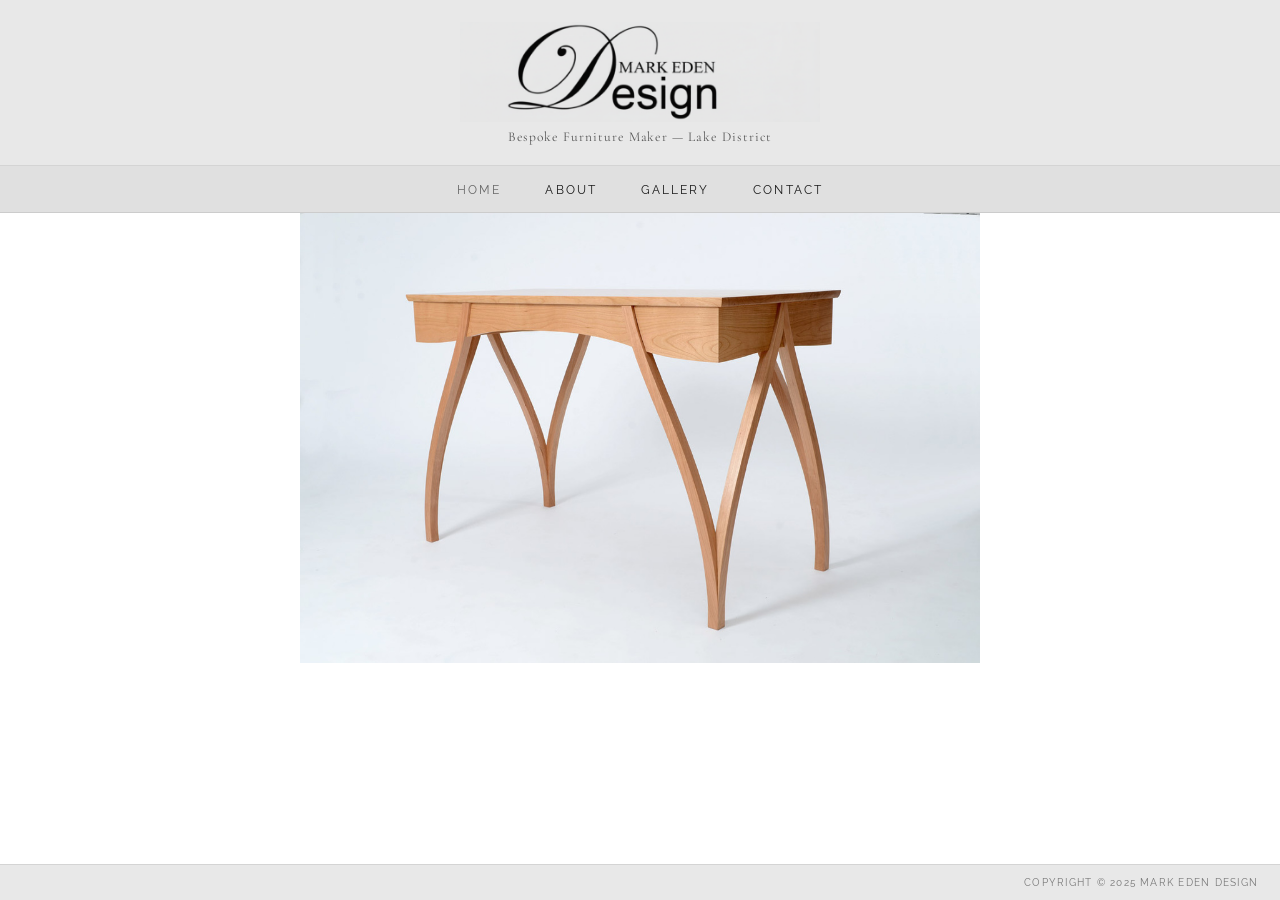
<file: index.html>
<!DOCTYPE html>
<html lang="en">
<head>
    <meta charset="UTF-8">
    <meta name="viewport" content="width=device-width, initial-scale=1.0">
    <title>Mark Eden Design — Bespoke Furniture, Lake District</title>
    <meta name="description" content="Mark Eden Design creates bespoke commissioned furniture from a workshop in the Lake District, Cumbria. Handcrafted in solid hardwood to last a lifetime.">
    <link rel="canonical" href="https://markedendesign.co.uk/">
    <meta property="og:title" content="Mark Eden Design — Bespoke Furniture, Lake District">
    <meta property="og:description" content="Mark Eden Design creates bespoke commissioned furniture from a workshop in the Lake District, Cumbria. Handcrafted in solid hardwood to last a lifetime.">
    <meta property="og:url" content="https://markedendesign.co.uk/">
    <meta property="og:type" content="website">
    <meta property="og:image" content="https://markedendesign.co.uk/images/D3C3C5B1-F526-4684-9266-B3C4C73C8BC1_1_105_c.jpeg">
    <meta property="og:image:alt" content="Bespoke cherry writing desk by Mark Eden Design">
    <meta name="twitter:card" content="summary_large_image">
    <meta name="twitter:title" content="Mark Eden Design — Bespoke Furniture, Lake District">
    <meta name="twitter:description" content="Mark Eden Design creates bespoke commissioned furniture from a workshop in the Lake District, Cumbria. Handcrafted in solid hardwood to last a lifetime.">
    <meta name="twitter:image" content="https://markedendesign.co.uk/images/D3C3C5B1-F526-4684-9266-B3C4C73C8BC1_1_105_c.jpeg">
    <link href="https://fonts.googleapis.com/css2?family=Cormorant+Garamond:ital,wght@0,300;0,400;0,600;1,300;1,400;1,700&family=Raleway:wght@300;400&display=swap" rel="stylesheet">
    <link rel="stylesheet" href="styles.css">
    <script type="application/ld+json">
    {
      "@context": "https://schema.org",
      "@type": "LocalBusiness",
      "name": "Mark Eden Design",
      "description": "Bespoke furniture designer and maker based in the Lake District, Cumbria. Handcrafted solid hardwood furniture made to commission.",
      "url": "https://markedendesign.co.uk",
      "telephone": "+447590054223",
      "email": "mark@markedendesign.co.uk",
      "address": {
        "@type": "PostalAddress",
        "addressRegion": "Cumbria",
        "addressLocality": "Lake District",
        "addressCountry": "GB"
      },
      "areaServed": "United Kingdom",
      "priceRange": "££££",
      "image": "https://markedendesign.co.uk/images/D3C3C5B1-F526-4684-9266-B3C4C73C8BC1_1_105_c.jpeg",
      "sameAs": []
    }
    </script>
</head>
<body>

    <header>
        <div class="logo">
            <img src="images/logo.png" alt="Mark Eden Design" class="logo-img">
            <p class="tagline">Bespoke Furniture Maker — Lake District</p>
        </div>
    </header>

    <nav>
        <a href="index.html" class="active">HOME</a>
        <a href="about.html">ABOUT</a>
        <a href="gallery.html">GALLERY</a>
        <a href="contact.html">CONTACT</a>
    </nav>

    <h1 class="sr-only">Mark Eden Design — Bespoke Furniture Maker, Lake District, Cumbria</h1>

    <main class="home-main">
        <div class="signature-piece">

            <img src="images/D3C3C5B1-F526-4684-9266-B3C4C73C8BC1_1_105_c.jpeg" alt="Bespoke cherry writing desk by Mark Eden Design" class="hero-image">

        </div>
    </main>

    <footer>
        <p>COPYRIGHT &copy; 2025 MARK EDEN DESIGN</p>
    </footer>

</body>
</html>
</file>
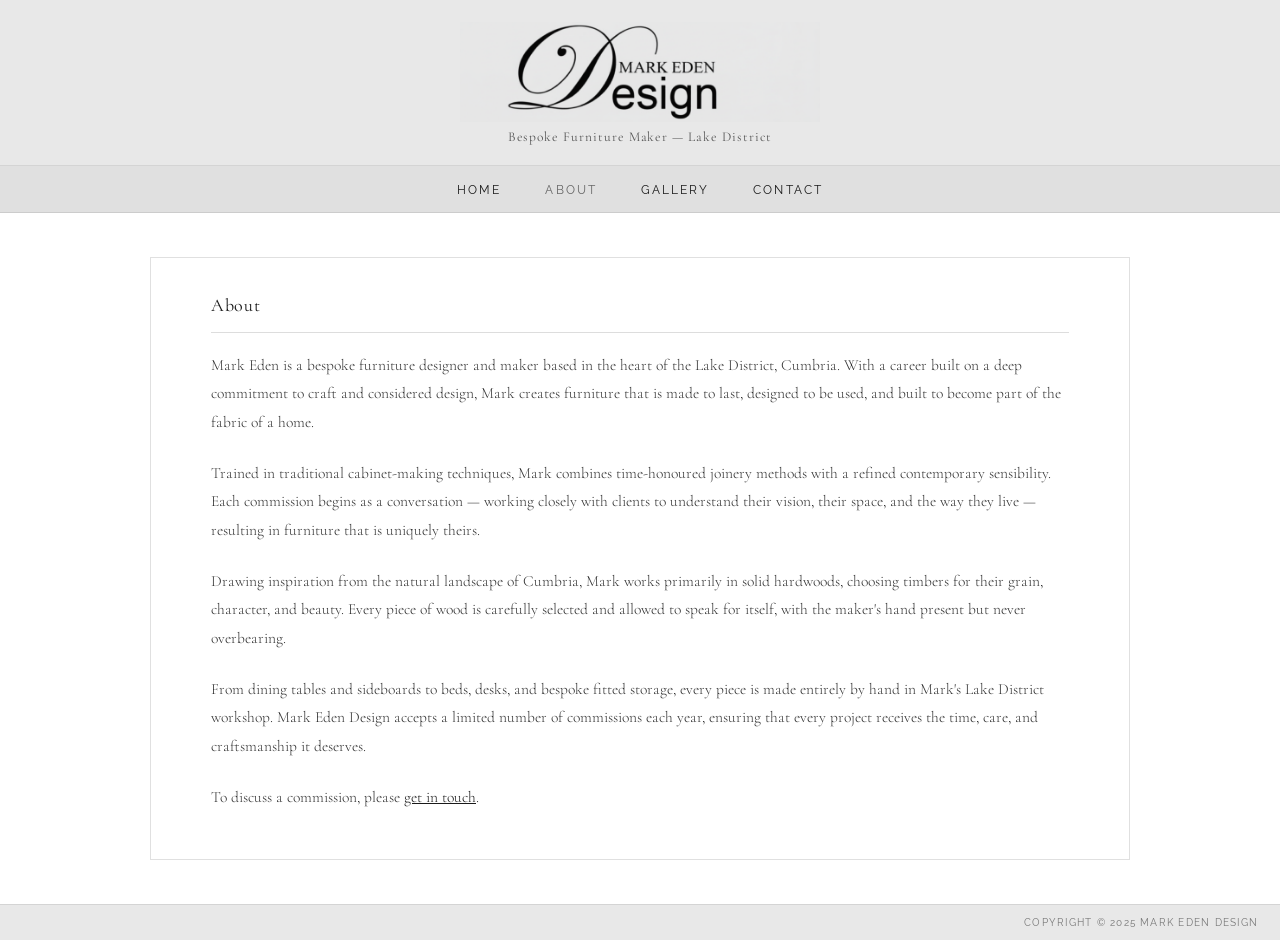
<file: about.html>
<!DOCTYPE html>
<html lang="en">
<head>
    <meta charset="UTF-8">
    <meta name="viewport" content="width=device-width, initial-scale=1.0">
    <title>About Mark Eden — Bespoke Furniture Maker, Lake District | Mark Eden Design</title>
    <meta name="description" content="About Mark Eden — bespoke furniture designer and maker based in the Lake District, Cumbria.">
    <link rel="canonical" href="https://markedendesign.co.uk/about.html">
    <meta property="og:title" content="About — Mark Eden Design">
    <meta property="og:description" content="About Mark Eden — bespoke furniture designer and maker based in the Lake District, Cumbria.">
    <meta property="og:url" content="https://markedendesign.co.uk/about.html">
    <meta property="og:type" content="website">
    <meta property="og:image" content="https://markedendesign.co.uk/images/D3C3C5B1-F526-4684-9266-B3C4C73C8BC1_1_105_c.jpeg">
    <meta property="og:image:alt" content="Bespoke cherry writing desk by Mark Eden Design">
    <meta name="twitter:card" content="summary_large_image">
    <meta name="twitter:title" content="About — Mark Eden Design">
    <meta name="twitter:description" content="About Mark Eden — bespoke furniture designer and maker based in the Lake District, Cumbria.">
    <meta name="twitter:image" content="https://markedendesign.co.uk/images/D3C3C5B1-F526-4684-9266-B3C4C73C8BC1_1_105_c.jpeg">
    <link href="https://fonts.googleapis.com/css2?family=Cormorant+Garamond:ital,wght@0,300;0,400;0,600;1,300;1,400;1,700&family=Raleway:wght@300;400&display=swap" rel="stylesheet">
    <link rel="stylesheet" href="styles.css">
</head>
<body>

    <header>
        <div class="logo">
            <img src="images/logo.png" alt="Mark Eden Design" class="logo-img">
            <p class="tagline">Bespoke Furniture Maker — Lake District</p>
        </div>
    </header>

    <nav>
        <a href="index.html">HOME</a>
        <a href="about.html" class="active">ABOUT</a>
        <a href="gallery.html">GALLERY</a>
        <a href="contact.html">CONTACT</a>
    </nav>

    <main>
        <div class="content-wrap">
            <h1>About</h1>

            <p>Mark Eden is a bespoke furniture designer and maker based in the heart of the Lake District, Cumbria. With a career built on a deep commitment to craft and considered design, Mark creates furniture that is made to last, designed to be used, and built to become part of the fabric of a home.</p>

            <p>Trained in traditional cabinet-making techniques, Mark combines time-honoured joinery methods with a refined contemporary sensibility. Each commission begins as a conversation — working closely with clients to understand their vision, their space, and the way they live — resulting in furniture that is uniquely theirs.</p>

            <p>Drawing inspiration from the natural landscape of Cumbria, Mark works primarily in solid hardwoods, choosing timbers for their grain, character, and beauty. Every piece of wood is carefully selected and allowed to speak for itself, with the maker's hand present but never overbearing.</p>

            <p>From dining tables and sideboards to beds, desks, and bespoke fitted storage, every piece is made entirely by hand in Mark's Lake District workshop. Mark Eden Design accepts a limited number of commissions each year, ensuring that every project receives the time, care, and craftsmanship it deserves.</p>

            <p>To discuss a commission, please <a href="contact.html" style="color: #1a1a1a;">get in touch</a>.</p>
        </div>
    </main>

    <footer>
        <p>COPYRIGHT &copy; 2025 MARK EDEN DESIGN</p>
    </footer>

</body>
</html>
</file>
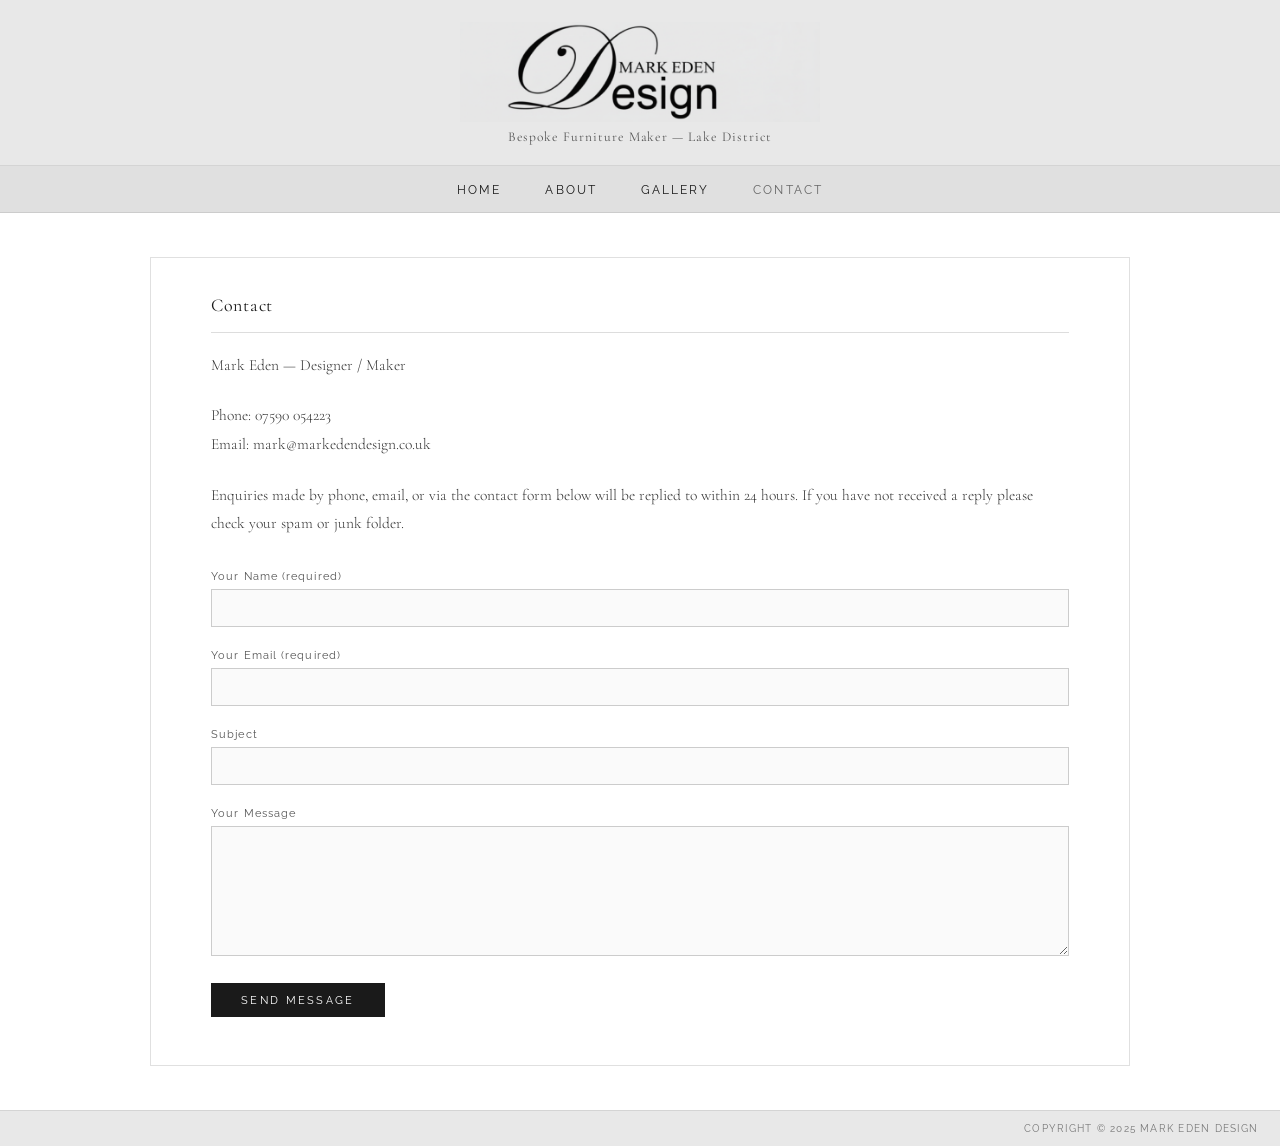
<file: contact.html>
<!DOCTYPE html>
<html lang="en">
<head>
    <meta charset="UTF-8">
    <meta name="viewport" content="width=device-width, initial-scale=1.0">
    <title>Commission Bespoke Furniture — Contact Mark Eden Design, Lake District</title>
    <meta name="description" content="Commission bespoke handcrafted furniture from Mark Eden Design, Lake District. Discuss your project by phone, email, or via the enquiry form. Replies within 24 hours.">
    <link rel="canonical" href="https://markedendesign.co.uk/contact.html">
    <meta property="og:title" content="Contact — Mark Eden Design">
    <meta property="og:description" content="Get in touch with Mark Eden Design to discuss a bespoke furniture commission.">
    <meta property="og:url" content="https://markedendesign.co.uk/contact.html">
    <meta property="og:type" content="website">
    <meta property="og:image" content="https://markedendesign.co.uk/images/D3C3C5B1-F526-4684-9266-B3C4C73C8BC1_1_105_c.jpeg">
    <meta property="og:image:alt" content="Bespoke cherry writing desk by Mark Eden Design">
    <meta name="twitter:card" content="summary_large_image">
    <meta name="twitter:title" content="Contact — Mark Eden Design">
    <meta name="twitter:description" content="Get in touch with Mark Eden Design to discuss a bespoke furniture commission.">
    <meta name="twitter:image" content="https://markedendesign.co.uk/images/D3C3C5B1-F526-4684-9266-B3C4C73C8BC1_1_105_c.jpeg">
    <link href="https://fonts.googleapis.com/css2?family=Cormorant+Garamond:ital,wght@0,300;0,400;0,600;1,300;1,400;1,700&family=Raleway:wght@300;400&display=swap" rel="stylesheet">
    <link rel="stylesheet" href="styles.css">
</head>
<body>

    <header>
        <div class="logo">
            <img src="images/logo.png" alt="Mark Eden Design" class="logo-img">
            <p class="tagline">Bespoke Furniture Maker — Lake District</p>
        </div>
    </header>

    <nav>
        <a href="index.html">HOME</a>
        <a href="about.html">ABOUT</a>
        <a href="gallery.html">GALLERY</a>
        <a href="contact.html" class="active">CONTACT</a>
    </nav>

    <main>
        <div class="content-wrap">
            <h1>Contact</h1>

            <div class="contact-info">
                <p>Mark Eden — Designer / Maker</p>
                <p>Phone: 07590 054223<br>
                Email: mark@markedendesign.co.uk</p>
                <p>Enquiries made by phone, email, or via the contact form below will be replied to within 24 hours. If you have not received a reply please check your spam or junk folder.</p>
            </div>

            <form class="contact-form" action="https://formspree.io/f/mvzwrzdb" method="POST">

                <label for="name">Your Name (required)</label>
                <input type="text" id="name" name="name" required>

                <label for="email">Your Email (required)</label>
                <input type="email" id="email" name="email" required>

                <label for="subject">Subject</label>
                <input type="text" id="subject" name="subject">

                <label for="message">Your Message</label>
                <textarea id="message" name="message"></textarea>

                <button type="submit">SEND MESSAGE</button>

            </form>
        </div>
    </main>

    <footer>
        <p>COPYRIGHT &copy; 2025 MARK EDEN DESIGN</p>
    </footer>

</body>
</html>
</file>
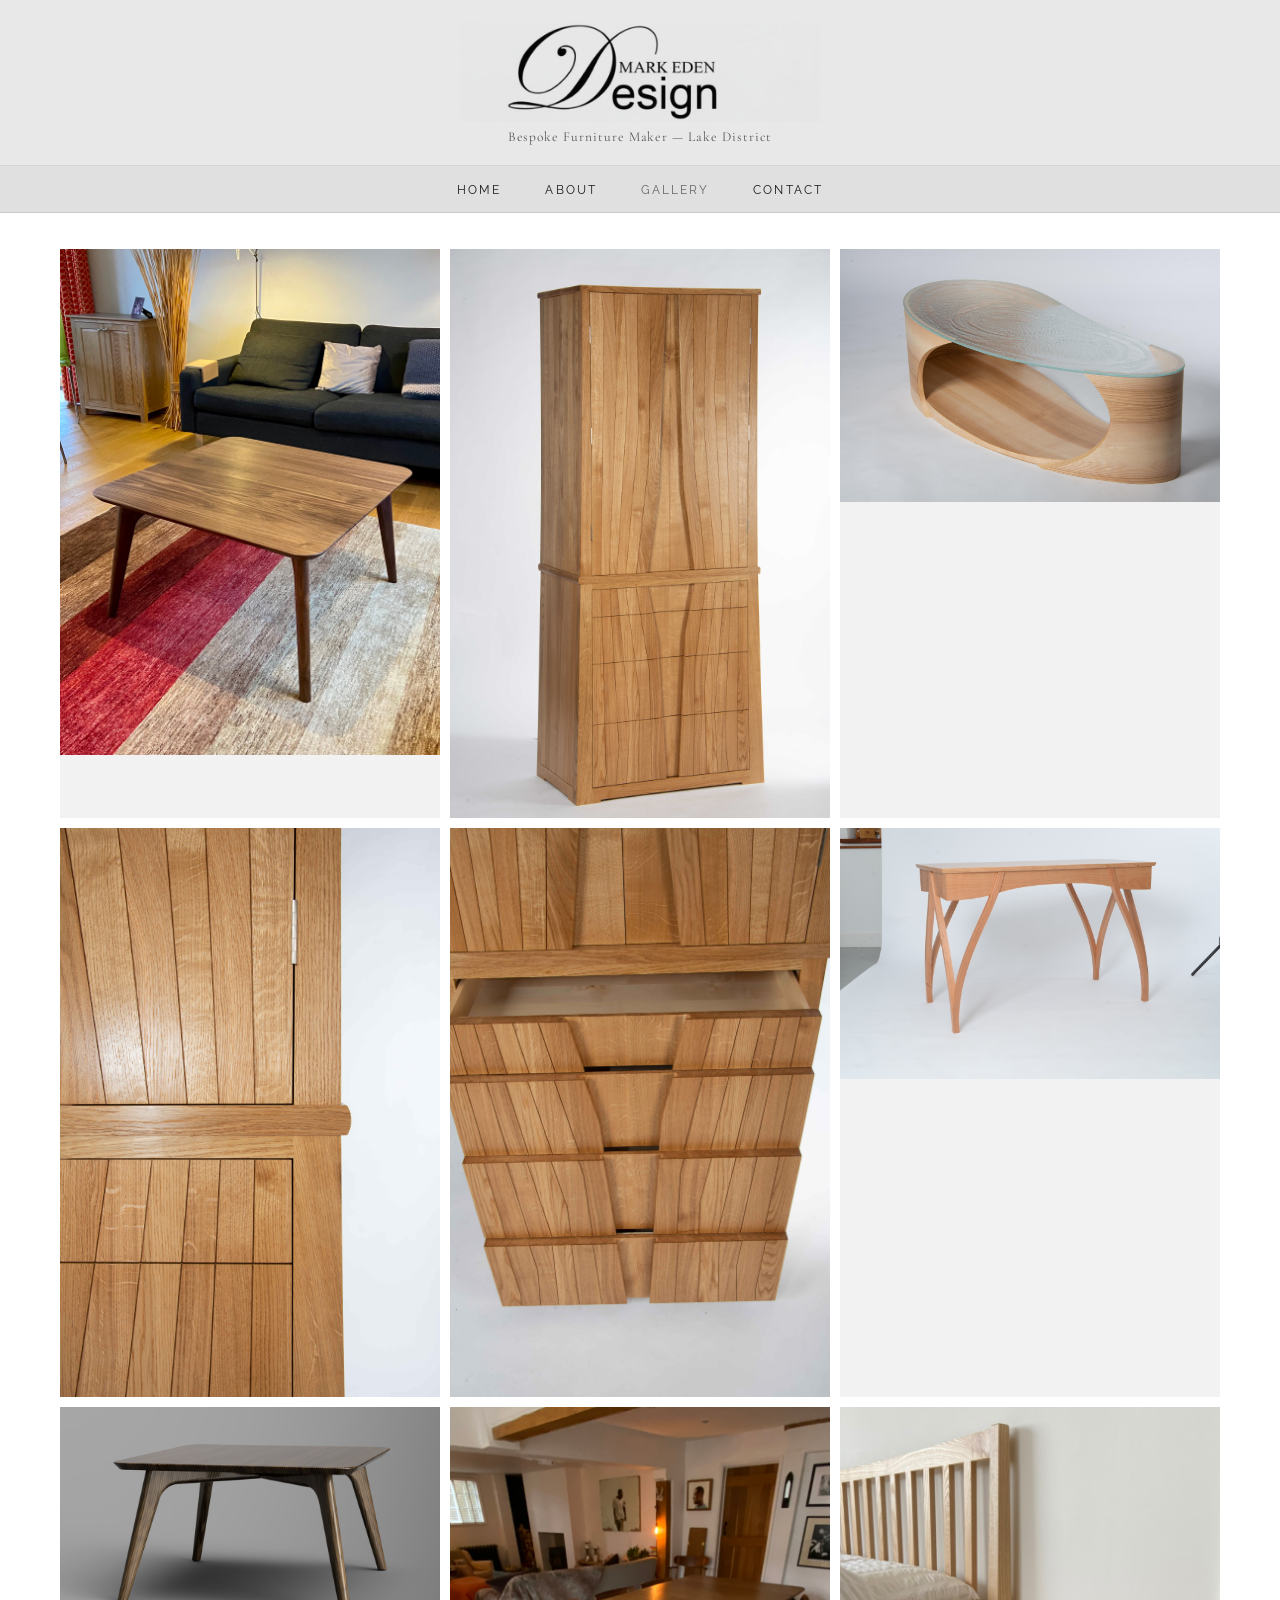
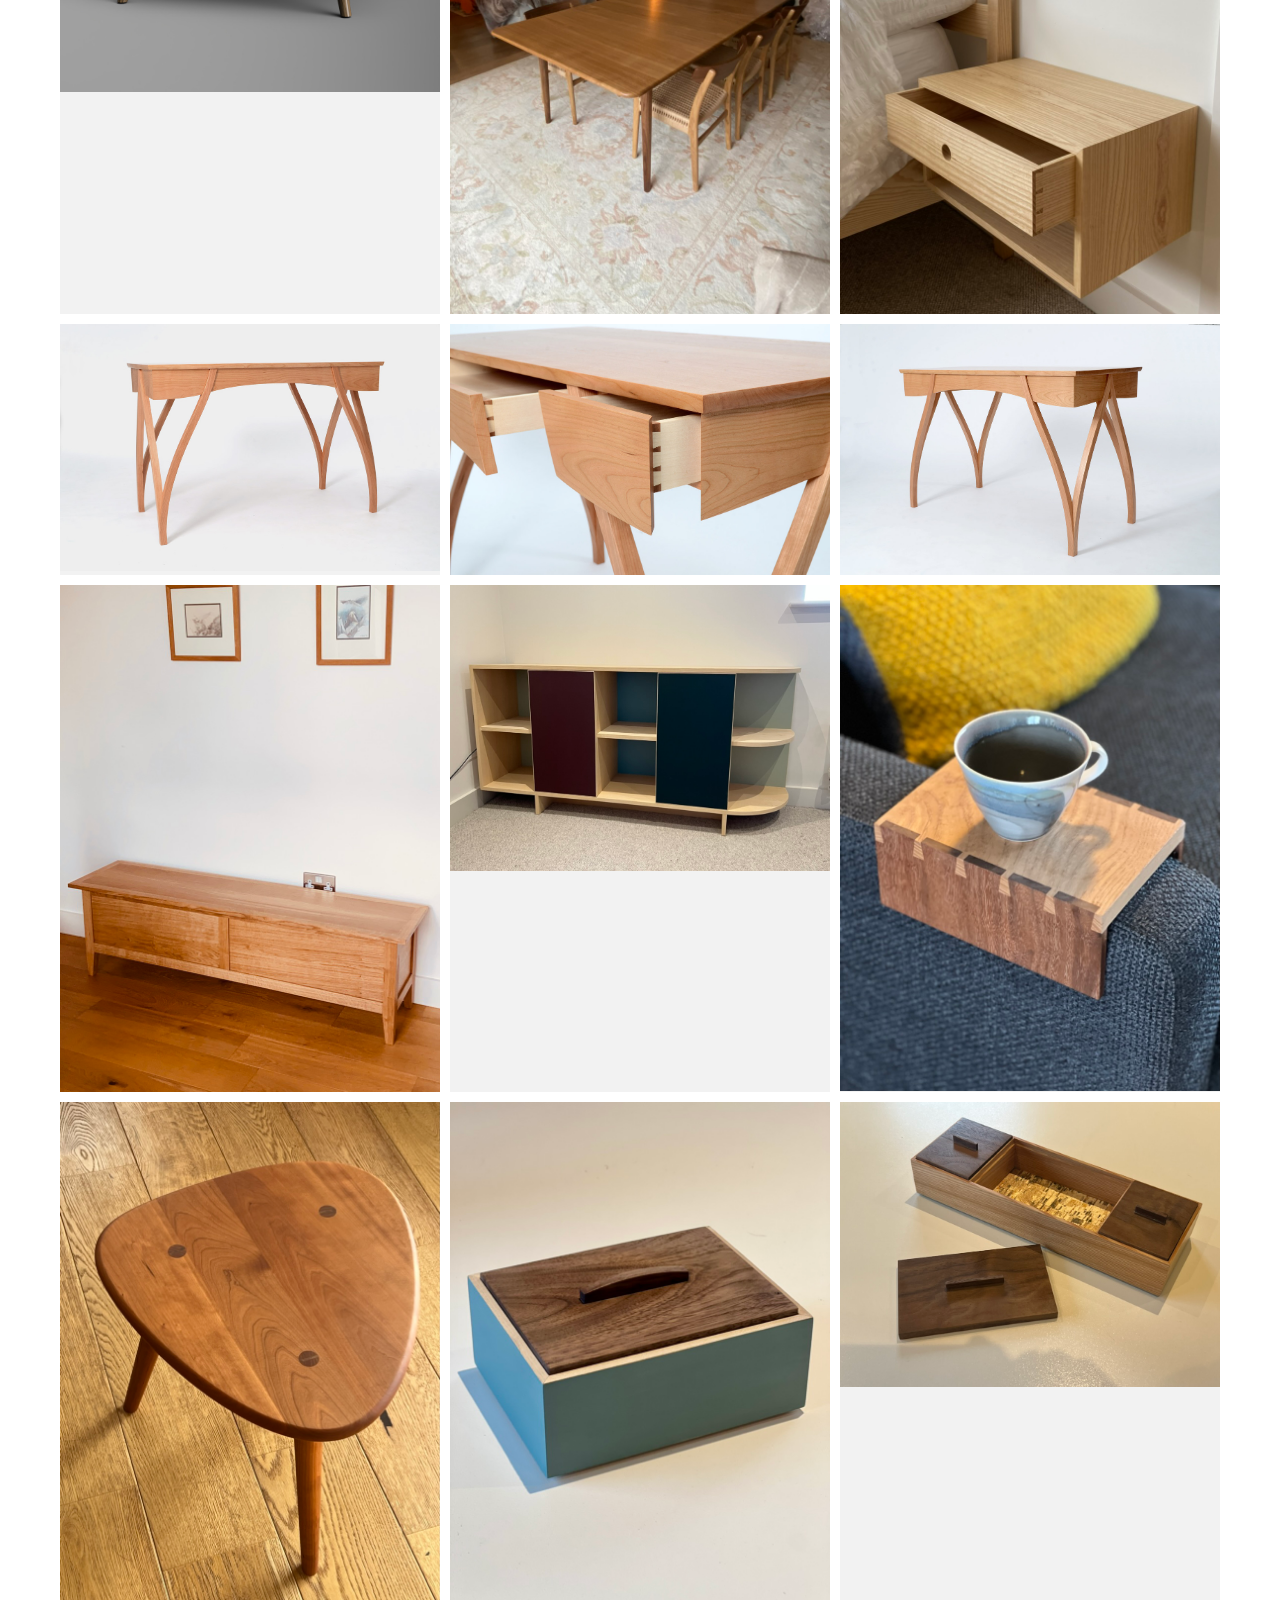
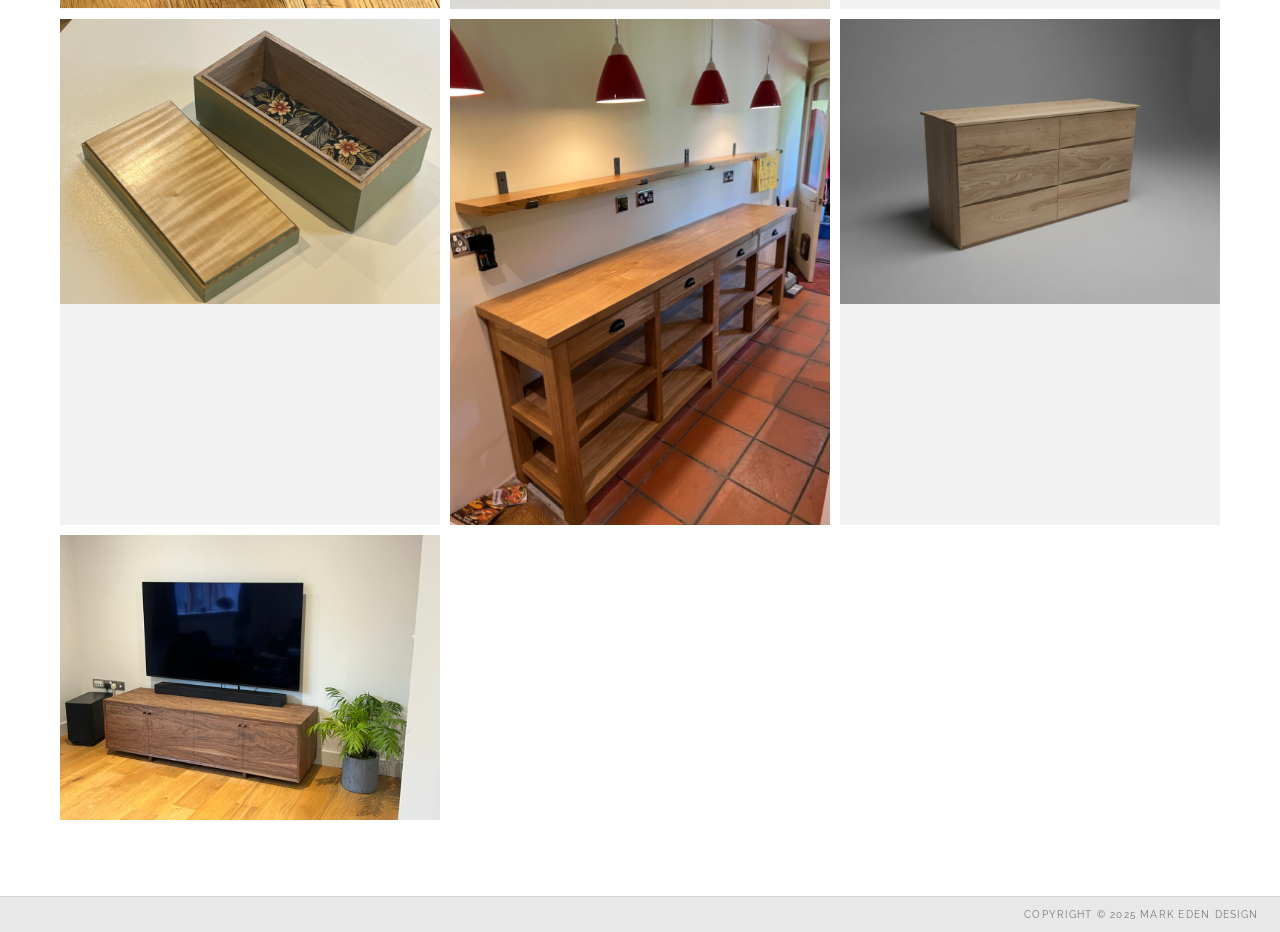
<file: gallery.html>
<!DOCTYPE html>
<html lang="en">
<head>
    <meta charset="UTF-8">
    <meta name="viewport" content="width=device-width, initial-scale=1.0">
    <title>Bespoke Furniture Gallery — Handcrafted Hardwood | Mark Eden Design</title>
    <meta name="description" content="Gallery of bespoke handcrafted furniture by Mark Eden Design — dining tables, desks, sideboards and more, made in the Lake District, Cumbria.">
    <link rel="canonical" href="https://markedendesign.co.uk/gallery.html">
    <meta property="og:title" content="Gallery — Mark Eden Design">
    <meta property="og:description" content="Gallery of bespoke handcrafted furniture by Mark Eden Design — dining tables, desks, sideboards and more, made in the Lake District, Cumbria.">
    <meta property="og:url" content="https://markedendesign.co.uk/gallery.html">
    <meta property="og:type" content="website">
    <meta property="og:image" content="https://markedendesign.co.uk/images/D3C3C5B1-F526-4684-9266-B3C4C73C8BC1_1_105_c.jpeg">
    <meta property="og:image:alt" content="Bespoke cherry writing desk by Mark Eden Design">
    <meta name="twitter:card" content="summary_large_image">
    <meta name="twitter:title" content="Gallery — Mark Eden Design">
    <meta name="twitter:description" content="Gallery of bespoke handcrafted furniture by Mark Eden Design — dining tables, desks, sideboards and more, made in the Lake District, Cumbria.">
    <meta name="twitter:image" content="https://markedendesign.co.uk/images/D3C3C5B1-F526-4684-9266-B3C4C73C8BC1_1_105_c.jpeg">
    <link href="https://fonts.googleapis.com/css2?family=Cormorant+Garamond:ital,wght@0,300;0,400;0,600;1,300;1,400;1,700&family=Raleway:wght@300;400&display=swap" rel="stylesheet">
    <link rel="stylesheet" href="styles.css">
</head>
<body>

    <header>
        <div class="logo">
            <img src="images/logo.png" alt="Mark Eden Design" class="logo-img">
            <p class="tagline">Bespoke Furniture Maker — Lake District</p>
        </div>
    </header>

    <nav>
        <a href="index.html">HOME</a>
        <a href="about.html">ABOUT</a>
        <a href="gallery.html" class="active">GALLERY</a>
        <a href="contact.html">CONTACT</a>
    </nav>

    <main>
        <div class="gallery-wrap">

            <div class="gallery-grid">

                <div class="gallery-item"><img src="images/8BA46865-22D8-49F4-93E6-A45E185E8006_1_105_c.jpeg" alt="Bespoke walnut coffee table with rounded corners and tapered legs, in a living room setting"></div>
                <div class="gallery-item"><img src="images/08717488-E4DD-4195-AFA5-3277ECDDA25C.jpeg" alt="Tall bespoke oak wardrobe with book-matched grain doors and concealed hinges, handmade by Mark Eden Design"></div>
                <div class="gallery-item"><img src="images/339D879E-327E-4AA8-98A4-6494463C7CF3.jpeg" alt="Sculptural ash coffee table with oval textured glass top and curved bentwood base, bespoke commission"></div>
                <div class="gallery-item"><img src="images/C934844D-FACA-40C6-8426-C1761F42DB33.jpeg" alt="Detail of bespoke oak cabinet showing hand-cut vertical grain panels and precision door joinery"></div>
                <div class="gallery-item"><img src="images/B31E13A8-29DD-49E7-9101-A6BFAA7ED924.jpeg" alt="Detail of bespoke oak cabinet with open drawers revealing hand-cut dovetail joints"></div>
                <div class="gallery-item"><img src="images/3BA65AA8-A885-49E0-A010-0061565FF47D.jpeg" alt="Bespoke cherry writing desk with distinctive crossed arched legs and two drawers, handmade in the Lake District"></div>
                <div class="gallery-item"><img src="images/A56E5D9B-B770-42E6-AFD6-F9F6DDA09AF5_1_105_c.jpeg" alt="Design render of a bespoke dining table with angled splayed legs in smoked ash"></div>
                <div class="gallery-item"><img src="images/818A82B2-237C-4E69-B0D2-BB254F88673D_1_105_c.jpeg" alt="Large bespoke oak dining table installed in a family home, seats eight, handcrafted by Mark Eden Design"></div>
                <div class="gallery-item"><img src="images/974BD621-3783-4B53-ACCE-F2A3F6835212_1_105_c.jpeg" alt="Bespoke ash bed with slatted headboard and matching wall-mounted bedside table with dovetailed drawer"></div>
                <div class="gallery-item"><img src="images/CF77CBF4-4A91-4DEC-A006-D0073C40212C_1_105_c.jpeg" alt="Bespoke cherry writing desk with crossed arched legs, full side view, handmade by Mark Eden Design"></div>
                <div class="gallery-item"><img src="images/AE7E5BDF-13AA-496B-BBF0-856C1C969B6B_1_105_c.jpeg" alt="Close-up detail of hand-cut dovetail joinery on cherry desk drawers, crafted by Mark Eden Design"></div>
                <div class="gallery-item"><img src="images/D3C3C5B1-F526-4684-9266-B3C4C73C8BC1_1_105_c.jpeg" alt="Bespoke cherry writing desk with arched crossed legs, three-quarter view, handmade in the Lake District"></div>
                <div class="gallery-item"><img src="images/FF2CAD0E-AAF7-44C0-B482-7CC5B9ABDC59_1_105_c.jpeg" alt="Bespoke oak blanket box with panel sides and sturdy frame, handcrafted storage by Mark Eden Design"></div>
                <div class="gallery-item"><img src="images/8F98DAB3-7AA3-4127-B7AC-75FBA675CEEE_1_105_c.jpeg" alt="Bespoke oak shelving unit with coloured sliding doors in teal and burgundy, custom-made by Mark Eden Design"></div>
                <div class="gallery-item"><img src="images/18A7A12C-B764-4815-A86E-7F29AE9434C7_1_105_c.jpeg" alt="Handmade walnut and oak sofa arm caddy with exposed dovetail joints, a small gift commission by Mark Eden Design"></div>
                <div class="gallery-item"><img src="images/BDC2BE15-6DCA-4E68-9BFF-A596142B90A6_1_105_c.jpeg" alt="Bespoke cherry three-legged side table with walnut dowel inlay, handmade by Mark Eden Design"></div>
                <div class="gallery-item"><img src="images/2641C1E2-5652-42A7-BBBC-8C0C8E411915_1_105_c.jpeg" alt="Handmade storage box with painted blue-grey sides and solid walnut lid with sculpted handle"></div>
                <div class="gallery-item"><img src="images/E2E8FA6D-A669-4D0F-910D-D1E8DC042CE3_1_105_c.jpeg" alt="Bespoke ash keepsake box with walnut lid panels and compartmented interior, handmade by Mark Eden Design"></div>
                <div class="gallery-item"><img src="images/5914104B-46D6-4FBE-B5B8-7A04DFE2501A_1_105_c.jpeg" alt="Handmade green-painted oak jewellery box with figured sycamore lid and fabric-lined interior"></div>
                <div class="gallery-item"><img src="images/CB30A5C5-0E5E-4AE9-A350-6B9035AFD362_1_105_c.jpeg" alt="Bespoke oak kitchen dresser and prep counter with drawers and open shelves, installed in a farmhouse kitchen"></div>
                <div class="gallery-item"><img src="images/mary-drawers.png" alt="Bespoke chest of drawers handmade by Mark Eden Design"></div>
                <div class="gallery-item"><img src="images/6322C15A-D8B3-4350-8CD6-8B2A3024205B_1_105_c.jpeg" alt="Bespoke walnut media unit installed in a living room, handmade by Mark Eden Design"></div>

            </div>
        </div>
    </main>

    <footer>
        <p>COPYRIGHT &copy; 2025 MARK EDEN DESIGN</p>
    </footer>

</body>
</html>
</file>
<file: styles.css>
/* =============================================
   MARK EDEN DESIGN — Styles
   ============================================= */

.sr-only {
    position: absolute;
    width: 1px;
    height: 1px;
    padding: 0;
    margin: -1px;
    overflow: hidden;
    clip: rect(0, 0, 0, 0);
    white-space: nowrap;
    border: 0;
}

* {
    margin: 0;
    padding: 0;
    box-sizing: border-box;
}

body {
    font-family: 'Cormorant Garamond', Georgia, serif;
    background: #ffffff;
    color: #1a1a1a;
    min-height: 100vh;
    display: flex;
    flex-direction: column;
}

/* =============================================
   HEADER & LOGO
   ============================================= */

header {
    background: #e8e8e8;
    text-align: center;
    padding: 22px 20px 20px;
    border-bottom: 1px solid #d4d4d4;
}

.logo {
    display: inline-flex;
    flex-direction: column;
    align-items: center;
}

.logo-img {
    max-width: 360px;
    width: 100%;
    height: auto;
    display: block;
}

.tagline {
    font-family: 'Cormorant Garamond', serif;
    font-size: 13.5px;
    letter-spacing: 0.07em;
    color: #555;
    margin-top: 7px;
    font-weight: 400;
}

/* =============================================
   NAVIGATION
   ============================================= */

nav {
    background: #e0e0e0;
    text-align: center;
    padding: 13px 20px;
    border-bottom: 1px solid #cccccc;
}

nav a {
    text-decoration: none;
    color: #1a1a1a;
    font-family: 'Raleway', sans-serif;
    font-size: 11.5px;
    letter-spacing: 0.18em;
    font-weight: 400;
    margin: 0 20px;
    transition: color 0.2s;
}

nav a:hover,
nav a.active {
    color: #666;
}

/* =============================================
   MAIN / LAYOUT
   ============================================= */

main {
    flex: 1;
}

/* =============================================
   HOME — Signature Piece
   ============================================= */

.home-main {
    display: flex;
    justify-content: center;
    align-items: flex-start;
    padding: 0;
    background: #ffffff;
}

.signature-piece {
    width: 100%;
    max-width: 680px;
    margin: 0 auto;
}

.hero-image {
    width: 100%;
    height: auto;
    display: block;
}

/* Placeholder — remove once you add your image */
.hero-placeholder {
    width: 100%;
    max-width: 680px;
    margin: 30px auto;
    background: #f2f2f2;
    aspect-ratio: 4 / 3;
    display: flex;
    flex-direction: column;
    align-items: center;
    justify-content: center;
    gap: 10px;
    color: #aaa;
}

.hero-placeholder span {
    font-family: 'Raleway', sans-serif;
    font-size: 11px;
    letter-spacing: 0.2em;
}

.hero-placeholder small {
    font-size: 11px;
    letter-spacing: 0.08em;
}

/* =============================================
   CONTENT PAGES — About / Contact
   ============================================= */

.content-wrap {
    max-width: 980px;
    margin: 44px auto;
    padding: 36px 60px 48px;
    background: #ffffff;
    border: 1px solid #e0e0e0;
}

.content-wrap h1 {
    font-family: 'Cormorant Garamond', serif;
    font-size: 18px;
    font-weight: 400;
    letter-spacing: 0.04em;
    margin-bottom: 18px;
    padding-bottom: 16px;
    border-bottom: 1px solid #ddd;
}

.content-wrap p {
    font-size: 15.5px;
    line-height: 1.85;
    margin-bottom: 22px;
    color: #333;
    font-weight: 300;
}

.content-wrap p:last-child {
    margin-bottom: 0;
}

/* =============================================
   GALLERY
   ============================================= */

.gallery-wrap {
    max-width: 1200px;
    margin: 36px auto;
    padding: 0 20px 40px;
}

.gallery-grid {
    display: grid;
    grid-template-columns: repeat(3, 1fr);
    gap: 10px;
}

.gallery-item {
    overflow: hidden;
    cursor: pointer;
    background: #f2f2f2;
}

.gallery-item img {
    width: 100%;
    height: auto;
    display: block;
    transition: transform 0.35s ease;
}

.gallery-item:hover img {
    transform: scale(1.03);
}

/* Placeholder — remove once you add images */
.gallery-placeholder {
    aspect-ratio: 4 / 3;
    display: flex;
    flex-direction: column;
    align-items: center;
    justify-content: center;
    gap: 8px;
    color: #bbb;
}

.gallery-placeholder span {
    font-family: 'Raleway', sans-serif;
    font-size: 10px;
    letter-spacing: 0.18em;
}

/* =============================================
   CONTACT FORM
   ============================================= */

.contact-info {
    margin-bottom: 32px;
}

.contact-form label {
    display: block;
    font-family: 'Raleway', sans-serif;
    font-size: 11px;
    letter-spacing: 0.1em;
    margin-bottom: 6px;
    color: #555;
}

.contact-form input,
.contact-form textarea {
    width: 100%;
    padding: 9px 11px;
    border: 1px solid #ccc;
    font-family: 'Cormorant Garamond', serif;
    font-size: 15px;
    font-weight: 300;
    background: #fafafa;
    margin-bottom: 22px;
    color: #333;
    outline: none;
    transition: border-color 0.2s;
}

.contact-form input:focus,
.contact-form textarea:focus {
    border-color: #888;
}

.contact-form textarea {
    height: 130px;
    resize: vertical;
}

.contact-form button {
    background: #1a1a1a;
    color: #fff;
    border: none;
    padding: 11px 30px;
    font-family: 'Raleway', sans-serif;
    font-size: 10.5px;
    letter-spacing: 0.22em;
    cursor: pointer;
    transition: background 0.2s;
}

.contact-form button:hover {
    background: #444;
}

/* =============================================
   FOOTER
   ============================================= */

footer {
    background: #e8e8e8;
    text-align: right;
    padding: 12px 22px;
    border-top: 1px solid #d4d4d4;
    font-family: 'Raleway', sans-serif;
    font-size: 9.5px;
    letter-spacing: 0.13em;
    color: #777;
}

/* =============================================
   RESPONSIVE
   ============================================= */

@media (max-width: 768px) {
    .logo-img      { max-width: 260px; }
    .tagline       { font-size: 12px; }

    nav a {
        margin: 0 10px;
        font-size: 10.5px;
    }

    .content-wrap {
        margin: 20px 14px;
        padding: 24px 22px 32px;
    }

    .gallery-grid {
        grid-template-columns: repeat(2, 1fr);
        gap: 7px;
    }
}

@media (max-width: 480px) {
    nav a { margin: 0 7px; font-size: 10px; }

    .gallery-grid {
        grid-template-columns: 1fr 1fr;
    }
}
</file>
